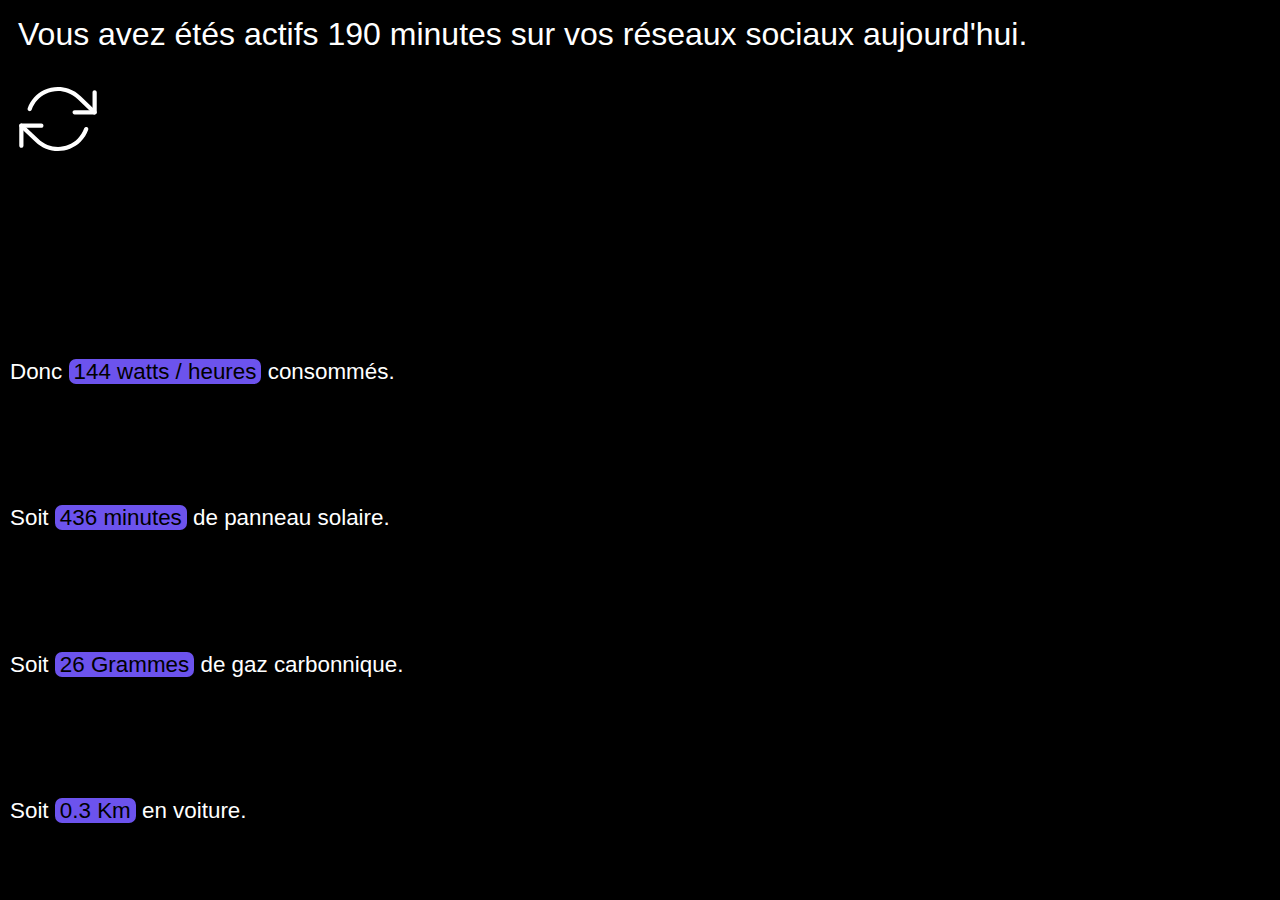
<file: media sociaux/code/index.html>
<html lang="en" dir="ltr"><head>
<!-- basics -->
  <meta charset="utf-8">
  <link rel="stylesheet" href="styles/styles.css">
  <title>Inter-view</title>
<!-- pwa -->
  <meta name="viewport" content="width = device-width, initial-scale = 1.0, minimum-scale = 1, maximum-scale = 1, user-scalable = no">
  <meta name="apple-mobile-web-app-title" content="Foorma">
  <meta name="apple-mobile-web-app-capable" content="yes">
  <meta name="apple-mobile-web-app-status-bar-style" content="black-translucent">
  <link rel="apple-touch-icon" href="appicon/foorma.png">
<!-- iframes -->
  <link rel="preload" href="iframes/sub1/frame.html" as="document">
  <link rel="preload" href="iframes/sub2/frame.html" as="document">
</head>
<body>
  <div class="fixed">
    <div class="slider">
      <iframe id="scr1" src="iframes/sub1/frame.html" scrolling="no"></iframe>
      <iframe id="scr2" src="iframes/sub2/frame.html" scrolling="no"></iframe>
      <div id="scr3">
        <p><span>Inter-view</span> est un projet PWA opensource <a href="https://github.com/CommunalWheat9/inter-view">Github</a> réalisé par des étudiants de la haute école Albert Jacquard , celui ci à pour but de sensibiliser  et d’informer le plus grand nombres de personnes possible sur l’impact de leur consommation des <span>réseaux sociaux</span>. A une époque à laquelle les réseaux sociaux ont pris une place très importante dans nos vies, nous pensons qu’il est important de prendre conscience des conséquences de notre mode de vie.</p>
        </br>
        <p>Celui ci renseigne donc l’utilisateur sur sa consommation personnel en temp réel. Afin de l’aider à identifier et apprendre à gérer ses réseaux sociaux de façon plus écologiquement responsable.</p>
      </div>
    </div>
  </div>
</body>
</html>
</file>
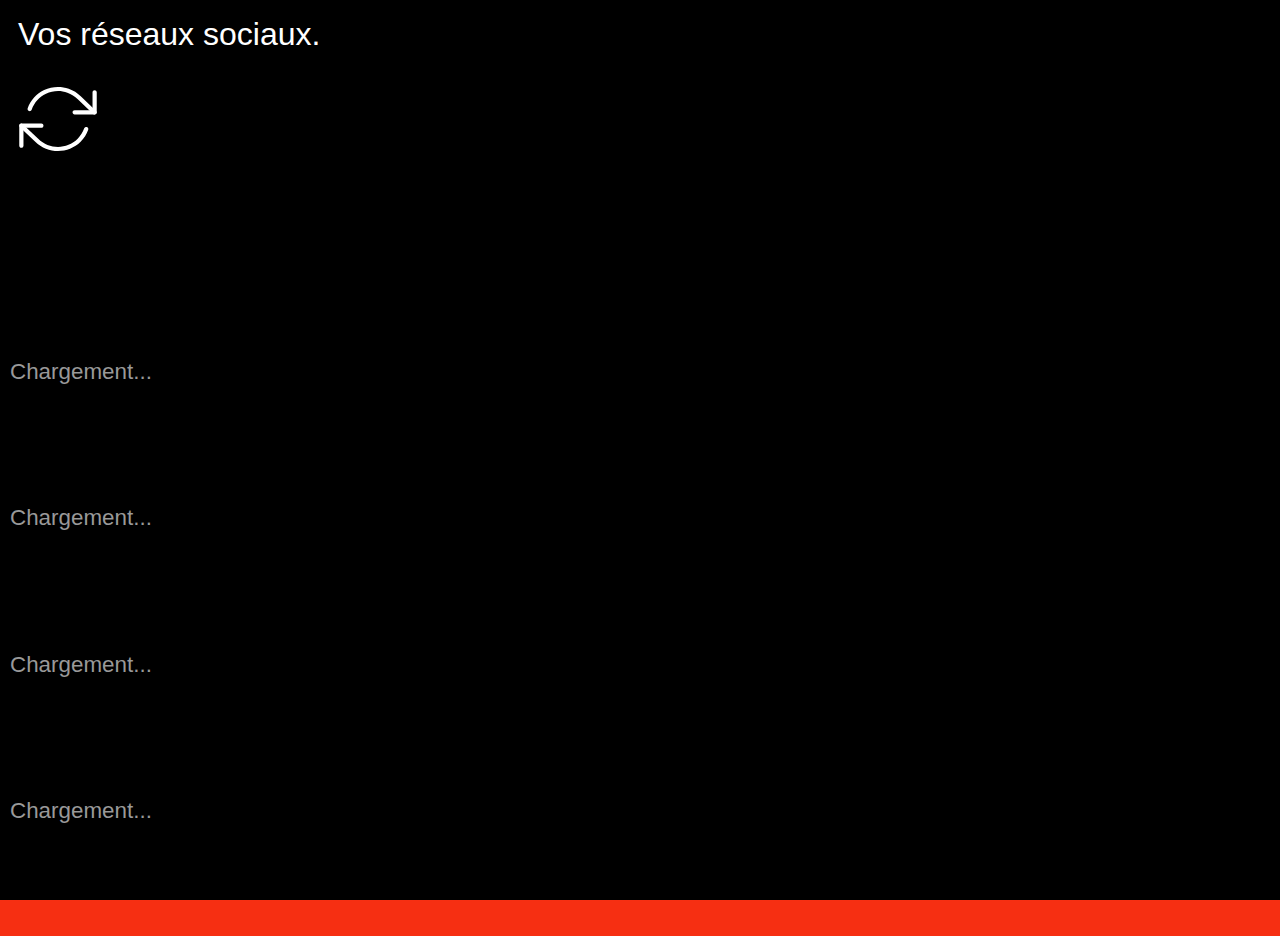
<file: media sociaux/code/iframes/sub1/frame.html>
<!DOCTYPE html>
	<html lang="fr">
<head>
<!-- basics -->
	<link rel="stylesheet" type="text/css" href="theme.css">
	<meta charset="utf-8">
			<meta name="viewport" content="width = device-width, initial-scale = 1.0, minimum-scale = 1, maximum-scale = 1, user-scalable = no">
<!-- else -->
<title>Une page blanche</title>
</head>
	<body onload="load()">
		<section>
				<div id="timer"><p>Vos réseaux sociaux.</p></div>
					<img onclick="load()" alt="refresh" title="actualiser les données" src="act.svg"/>
		</section>
				<div class="flex">
						<div class="bal">
								<div id="ha"></div>
								<div id="sol"></div>
						</div>
						<div class="bal">
							<div id="co2"></div>
							<div id="voiture"></div>
						</div>
				</div>
				<script src="rays.js"></script>
	</body>
</html>
</file>
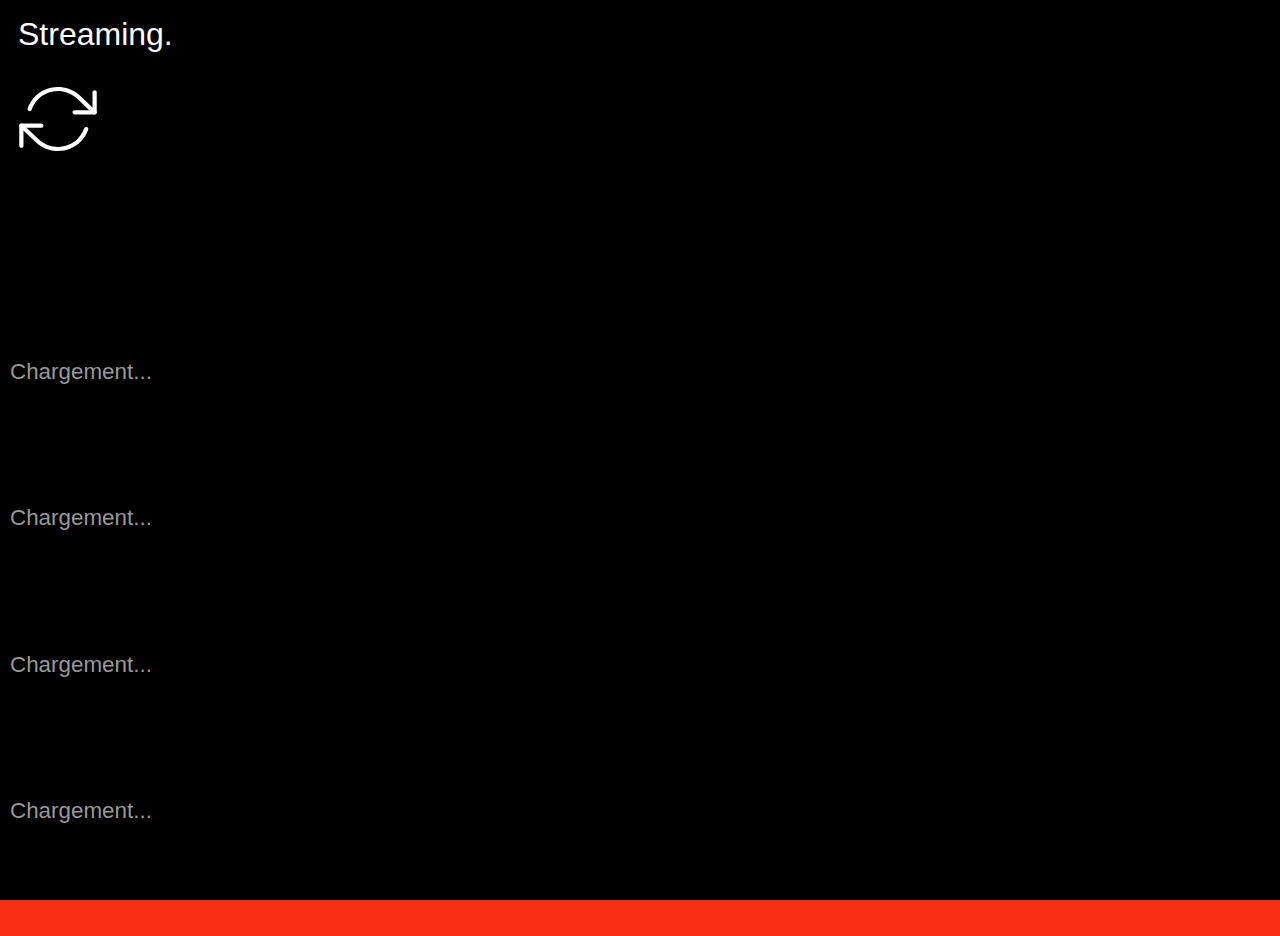
<file: media sociaux/code/iframes/sub2/frame.html>
<!DOCTYPE html>
	<html lang="fr">
<head>
<!-- basics -->
	<link rel="stylesheet" type="text/css" href="theme.css">
	<meta charset="utf-8">
			<meta name="viewport" content="width = device-width, initial-scale = 1.0, minimum-scale = 1, maximum-scale = 1, user-scalable = no">
<!-- else -->
<title>Une page blanche</title>
</head>
	<body onload="load()">
		<section>
				<div id="timer"><p>Streaming.</p></div>
					<img onclick="load()" alt="refresh" title="actualiser les données" src="act.svg"/>
		</section>
				<div class="flex">
						<div class="bal">
								<div id="ha"></div>
								<div id="sol"></div>
						</div>
						<div class="bal">
							<div id="co2"></div>
							<div id="voiture"></div>
						</div>
				</div>
				<script src="rays.js"></script>
	</body>
</html>
</file>
<file: media sociaux/code/styles/styles.css>
html,
    body, div, span, applet, object, iframe,
    h1, h2, h3, h4, h5, h6, p, blockquote, pre,
    a, abbr, acronym, address, big, cite, code,
    del, dfn, em, img, ins, kbd, q, s, samp,
    small, strike, strong, sub, sup, tt, var,
    b, u, i, center,
    dl, dt, dd, ol, ul, li,
    fieldset, form, label, legend,
    table, caption, tbody, tfoot, thead, tr, th, td,
    article, aside, canvas, details, embed,
    figure, figcaption, footer, header, hgroup,
    menu, nav, output, ruby, section, summary,
    time, mark, audio, video {
    	margin: 0;
    	padding: 0;
    	border: 0;
    	font-size: 100%;
    	font: inherit;
    	vertical-align: baseline;
    }
    /* HTML5 display-role reset for older browsers */
    article, aside, details, figcaption, figure,
    footer, header, hgroup, menu, nav, section {
    	display: block;
    }
    body {
    	line-height: 1;
    }
    ol, ul {
    	list-style: none;
    }
    blockquote, q {
    	quotes: none;
    }
    blockquote:before, blockquote:after,
    q:before, q:after {
    	content: '';
    	content: none;
    }
    table {
    	border-collapse: collapse;
    	border-spacing: 0;
    }
html, body{
    overflow: hidden;
    background-color: #F62F12;
    -webkit-user-select: none;
    -webkit-tap-highlight-color: transparent;
    -webkit-touch-callout: none;
}
*{
    -webkit-backface-visibility:  hidden;
    -webkit-tap-highlight-color:  transparent;
    -webkit-tap-highlight-color: rgba(0,0,0,0);

 }
 @import url('https://rsms.me/inter/inter.css');
 html { font-family: 'Inter', sans-serif; }
 @supports (font-variation-settings: normal) {
   html { font-family: 'Inter var', sans-serif; }
 }
.fixed{
    overflow:none;
}
.slider{
    display: flex;
    overflow-x: auto;
    width: 100%;
    -webkit-overflow-scrolling: touch;
    scroll-snap-type: x mandatory;


}
.slider > iframe,#scr3{
    scroll-snap-align: start;

}


#scr1{
    height: 100vh;
    width: 100vw;
    flex-shrink: 0;
}
#scr2{
    flex-shrink: 0;
    height: 100vh;
    width: 100vw;
    background-color: #B590FA;

}
#scr3{
    flex-shrink: 0;
    height: 100vh;
    width: 100vw;
    overflow-x: auto;
    background-color: black;

}

#scr3 p{

    font-family: 'Inter', sans-serif;
    font-size: 1.6em;
    padding: 1rem;
    color: white;
    line-height: 150%;
}

#scr3 p span{
    font-family: 'Inter', sans-serif;
    background-color: #6c53ed;
    border-radius: 7px;
    padding-left: 5px;
    padding-right: 5px;
    color: black;

}

#scr3 a{
  text-decoration: none;
  color: #6c53ed;
}
@media screen and (min-width: 640px){
#scr3 p{
  margin-right: 25vw;
}
}
/* appliquer un flex shrink a chaque iframe */
/* il y a 2 iframes et 1 divs */
</file>
<file: media sociaux/code/iframes/sub1/theme.css>
html,
    body, div, span, applet, object, iframe,
    h1, h2, h3, h4, h5, h6, p, blockquote, pre,
    a, abbr, acronym, address, big, cite, code,
    del, dfn, em, img, ins, kbd, q, s, samp,
    small, strike, strong, sub, sup, tt, var,
    b, u, i, center,
    dl, dt, dd, ol, ul, li,
    fieldset, form, label, legend,
    table, caption, tbody, tfoot, thead, tr, th, td,
    article, aside, canvas, details, embed,
    figure, figcaption, footer, header, hgroup,
    menu, nav, output, ruby, section, summary,
    time, mark, audio, video {
    	margin: 0;
    	padding: 0;
    	border: 0;
    	font-size: 100%;
    	font: inherit;
    	vertical-align: baseline;
    }
    /* HTML5 display-role reset for older browsers */
    article, aside, details, figcaption, figure,
    footer, header, hgroup, menu, nav, section {
    	display: block;
    }
    body {
    	line-height: 1;
    }
    ol, ul {
    	list-style: none;
    }
    blockquote, q {
    	quotes: none;
    }
    blockquote:before, blockquote:after,
    q:before, q:after {
    	content: '';
    	content: none;
    }
    table {
    	border-collapse: collapse;
    	border-spacing: 0;
    }
html, body{
    overflow: hidden;
    background-color: #F62F12;
    -webkit-user-select: none;
    -webkit-tap-highlight-color: transparent;
    -webkit-touch-callout: none;
}
*{
    -webkit-backface-visibility:  hidden;
    -webkit-tap-highlight-color:  transparent;
    -webkit-tap-highlight-color: rgba(0,0,0,0);

 }
 @import url('https://rsms.me/inter/inter.css');
 html { font-family: 'Inter', sans-serif; }
 @supports (font-variation-settings: normal) {
   html { font-family: 'Inter var', sans-serif; }
 }


 body{
   background-color: black;
   width: 100vw;
   height: 100vh;
 }
 p{
   color: white;

 }
img{
  width: 5em;
  height: auto;

  margin-top: 1.8em;
  margin-bottom: 1.8em;
}
span{
      background-color: #6c53ed;
      border-radius: 7px;
      padding-left: 5px;
      padding-right: 5px;
      color: black;
}
.loading{
  color: #999999;
}

#timer{
  font-size: 2em;
}
section{
  width: 100vw;
  height: 35vh;
  padding: 18px;
}

/* flexbox */
.flex{
  height:65vh;
  width: 100vw;

  display: flex;
  flex-direction: column;
  align-items: flex-end;
  justify-content: space-between;
}
.flex .bal div{
    width: 100vw;
    height: 32.5vh;
    padding: 10px;
}
.flex p{
  font-size: 1.4em;
}

.bal{
  height: 32.5vh;
  width: 100vw;
  display: flex;
  flex-direction: column;
  justify-content: flex-start;
}
</file>
<file: media sociaux/code/iframes/sub2/theme.css>
html,
    body, div, span, applet, object, iframe,
    h1, h2, h3, h4, h5, h6, p, blockquote, pre,
    a, abbr, acronym, address, big, cite, code,
    del, dfn, em, img, ins, kbd, q, s, samp,
    small, strike, strong, sub, sup, tt, var,
    b, u, i, center,
    dl, dt, dd, ol, ul, li,
    fieldset, form, label, legend,
    table, caption, tbody, tfoot, thead, tr, th, td,
    article, aside, canvas, details, embed,
    figure, figcaption, footer, header, hgroup,
    menu, nav, output, ruby, section, summary,
    time, mark, audio, video {
    	margin: 0;
    	padding: 0;
    	border: 0;
    	font-size: 100%;
    	font: inherit;
    	vertical-align: baseline;
    }
    /* HTML5 display-role reset for older browsers */
    article, aside, details, figcaption, figure,
    footer, header, hgroup, menu, nav, section {
    	display: block;
    }
    body {
    	line-height: 1;
    }
    ol, ul {
    	list-style: none;
    }
    blockquote, q {
    	quotes: none;
    }
    blockquote:before, blockquote:after,
    q:before, q:after {
    	content: '';
    	content: none;
    }
    table {
    	border-collapse: collapse;
    	border-spacing: 0;
    }
html, body{
    overflow: hidden;
    background-color: #F62F12;
    -webkit-user-select: none;
    -webkit-tap-highlight-color: transparent;
    -webkit-touch-callout: none;
}
*{
    -webkit-backface-visibility:  hidden;
    -webkit-tap-highlight-color:  transparent;
    -webkit-tap-highlight-color: rgba(0,0,0,0);

 }
 @import url('https://rsms.me/inter/inter.css');
 html { font-family: 'Inter', sans-serif; }
 @supports (font-variation-settings: normal) {
   html { font-family: 'Inter var', sans-serif; }
 }


 body{
   background-color: black;
   width: 100vw;
   height: 100vh;
 }
 p{
   color: white;

 }
img{
  width: 5em;
  height: auto;

  margin-top: 1.8em;
  margin-bottom: 1.8em;
}
span{
      background-color: #6c53ed;
      border-radius: 7px;
      padding-left: 5px;
      padding-right: 5px;
      color: black;
}
.loading{
  color: #999999;
}

#timer{
  font-size: 2em;
}
section{
  width: 100vw;
  height: 35vh;
  padding: 18px;
}

/* flexbox */
.flex{
  height:65vh;
  width: 100vw;

  display: flex;
  flex-direction: column;
  align-items: flex-end;
  justify-content: space-between;
}
.flex .bal div{
    width: 100vw;
    height: 32.5vh;
    padding: 10px;
}
.flex p{
  font-size: 1.4em;
}

.bal{
  height: 32.5vh;
  width: 100vw;
  display: flex;
  flex-direction: column;
  justify-content: flex-start;
}
</file>
